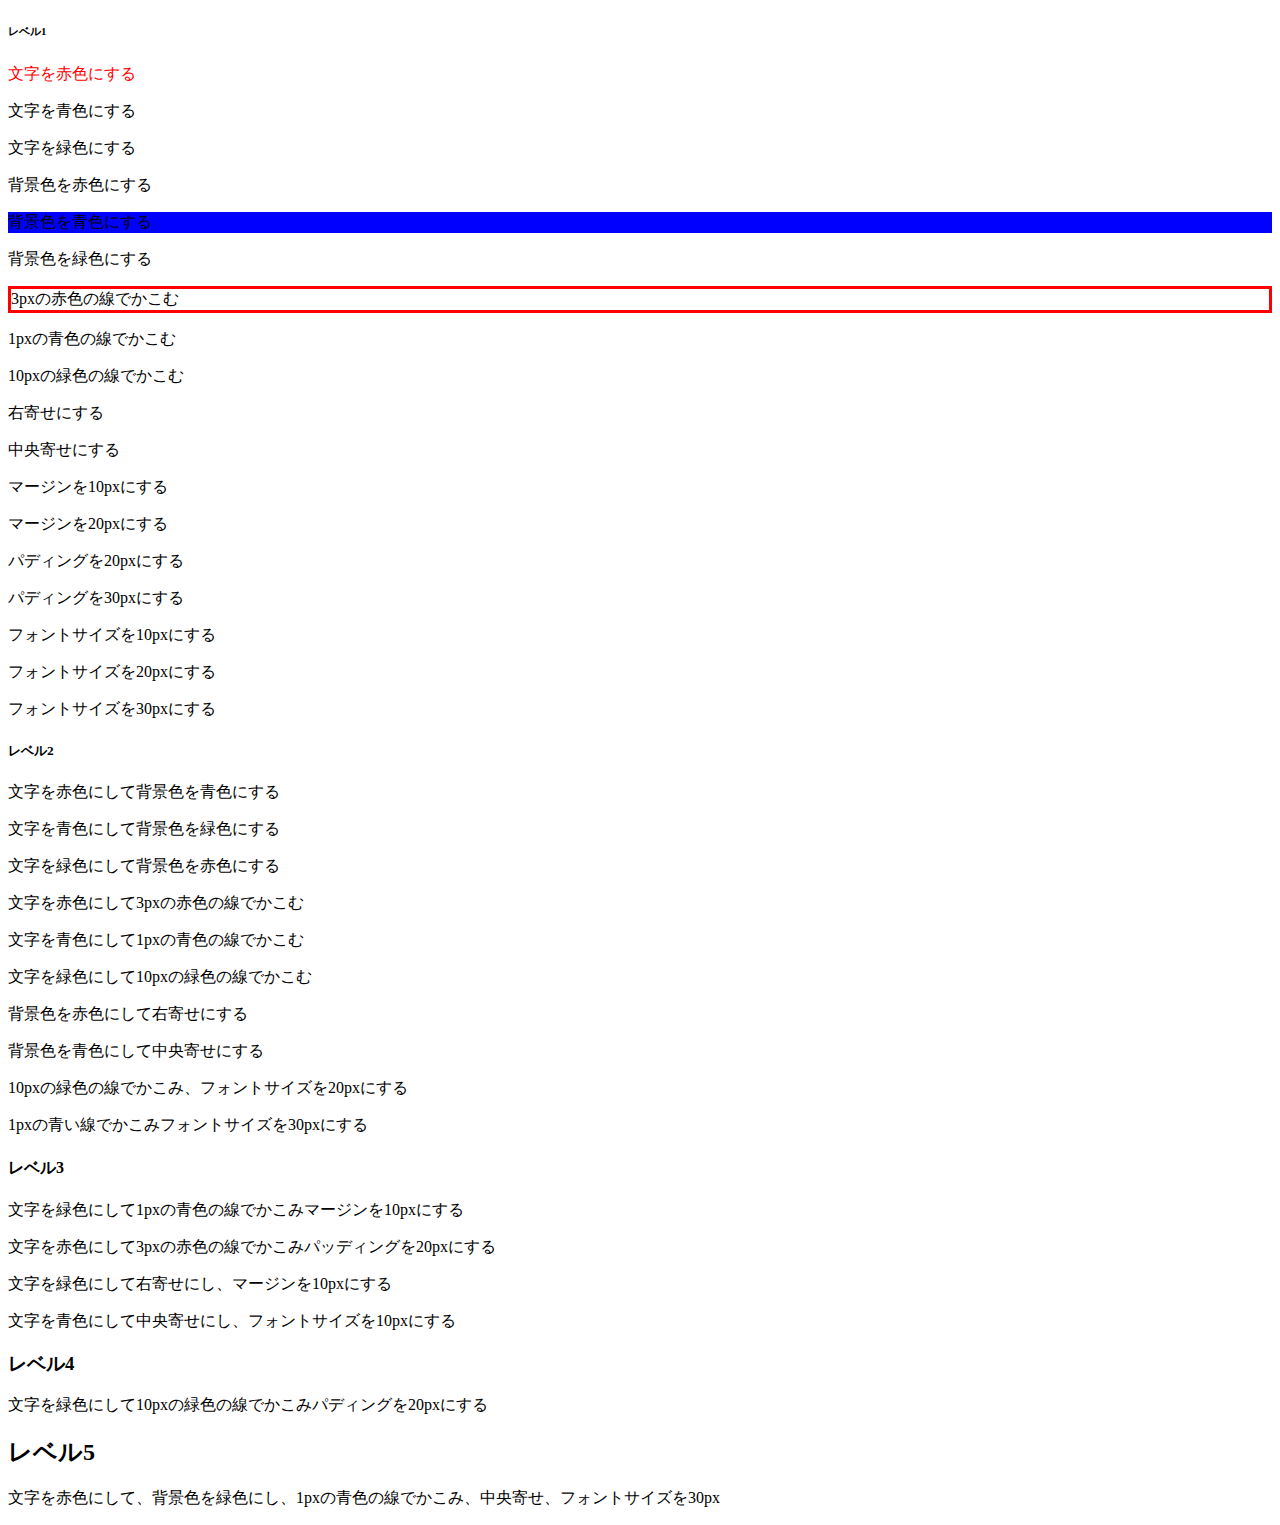
<file: index.html>
<!DOCTYPE html>
<html lang="ja">
<head>
	<meta charset="UTF-8">
	<title>テスト</title>

	<style>
		.red {
			color: red;
		}
		.background-blue {
			background-color:  blue;
		}
		.border-red {
			border: 3px solid red;
		}
		.right {
			text-align: right;
		}
	</style>

</head>
<body>
	<h6>レベル1</h6>

	<p class="red">文字を赤色にする</p>
	<p class="blue">文字を青色にする</p>
	<p class="">文字を緑色にする</p>

	<p class="background-">背景色を赤色にする</p>
	<p class="background-blue">背景色を青色にする</p>
	<p class="">背景色を緑色にする</p>

	<p class="border-red">3pxの赤色の線でかこむ</p>
	<p class="border-">1pxの青色の線でかこむ</p>
	<p class="">10pxの緑色の線でかこむ</p>

	<p class="">右寄せにする</p>
	<p class="center">中央寄せにする</p>

	<p class="margin10">マージンを10pxにする</p>
	<p class="">マージンを20pxにする</p>
	<p class="">パディングを20pxにする</p>
	<p class="padidng30">パディングを30pxにする</p>
	
	<p class="font-size10">フォントサイズを10pxにする</p>
	<p>フォントサイズを20pxにする</p>
	<p>フォントサイズを30pxにする</p>


	<h5>レベル2</h5>

	<p>文字を赤色にして背景色を青色にする</p>
	<p>文字を青色にして背景色を緑色にする</p>
	<p>文字を緑色にして背景色を赤色にする</p>

	<p>文字を赤色にして3pxの赤色の線でかこむ</p>
	<p>文字を青色にして1pxの青色の線でかこむ</p>
	<p>文字を緑色にして10pxの緑色の線でかこむ</p>

	<p>背景色を赤色にして右寄せにする</p>
	<p>背景色を青色にして中央寄せにする</p>

	<p>10pxの緑色の線でかこみ、フォントサイズを20pxにする</p>	
	<p>1pxの青い線でかこみフォントサイズを30pxにする</p>


	<h4>レベル3</h4>

	<p>文字を緑色にして1pxの青色の線でかこみマージンを10pxにする</p>
	<p>文字を赤色にして3pxの赤色の線でかこみパッディングを20pxにする</p>

	<p>文字を緑色にして右寄せにし、マージンを10pxにする</p>
	<p>文字を青色にして中央寄せにし、フォントサイズを10pxにする</p>

	<h3>レベル4</h3>

	<p>文字を緑色にして10pxの緑色の線でかこみパディングを20pxにする</p>
	

	<h2>レベル5</h2>

	<p>文字を赤色にして、背景色を緑色にし、1pxの青色の線でかこみ、中央寄せ、フォントサイズを30px</p>


</body>
</html>
</file>
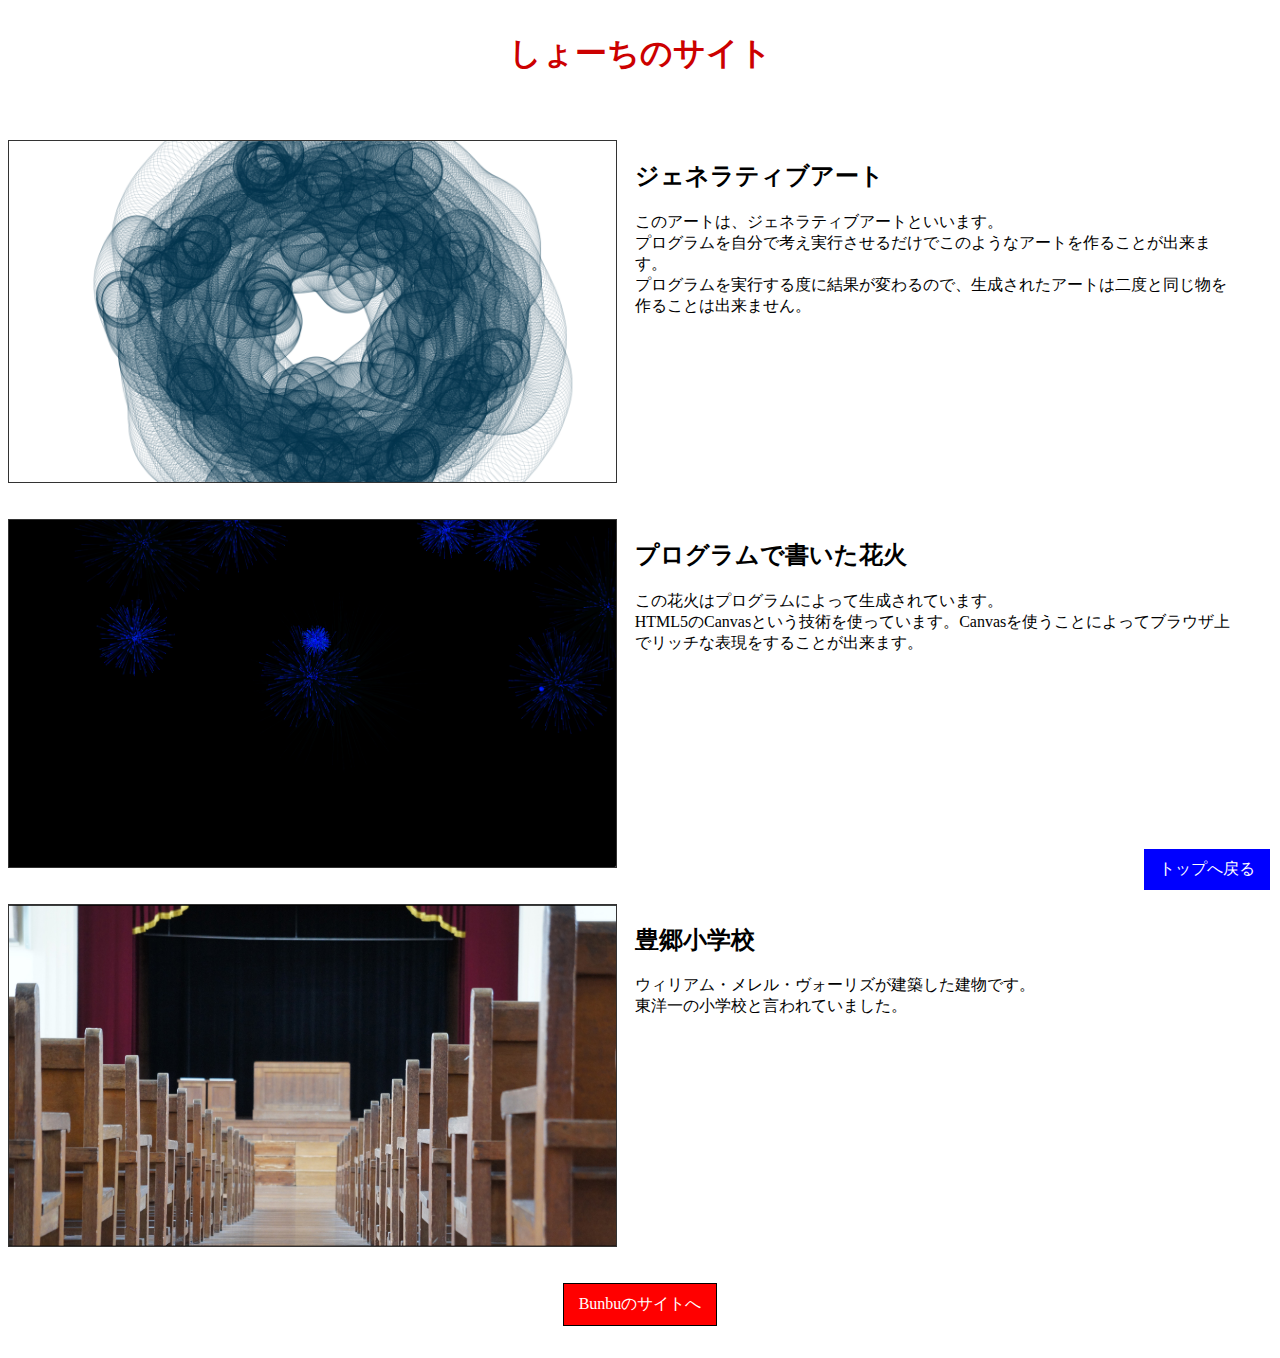
<file: advance_class/part2/index.html>
<!DOCTYPE html>
<html lang="en">
<head>
  <meta charset="UTF-8">
  <title>しょーちのサイト</title>

  <style>
    h1 {
      color: #cc0000;
      text-align: center;
      margin: 2rem 0 4rem;
    }

    .content {
      width: 100%;
      margin: 2rem 0;
    }

    .content .image,
    .content .text {
      display: inline-block;
      width: 48%;
      vertical-align: top;
    }

    .content .image {
      margin-right: 1rem;
    }

    .content .image img{
      width: 100%;
      border: 1px #333 solid;
    }

    .button {
      text-align: center;
      position: fixed;
    	bottom: 10px;
    	right: 10px;
    }

    .button a {
      background: blue;
      color: white;
      text-decoration: none;
      padding: 10px 15px;
      display: inline-block;
    }

    .button a:hover {
      background: white;
      border: 1px blue solid;
      color: blue;
    }

    .button2 {
      text-align: center;
      margin: 2rem;
    }

    .button2 a {
      background: red;
      color: white;
      border: 1px black solid;
      text-decoration: none;
      padding: 10px 15px;
      display: inline-block;
    }

    .button2 a:hover{
      background: white;
      color: red;
      border: 1px red solid;
    }

  </style>
</head>
<body id="top">
  <header>
    <h1>しょーちのサイト</h1>
  </header>

  <div class="content">
    <div class="image">
      <img src="img/image01.png" alt="">
    </div>

    <div class="text">
      <h2>ジェネラティブアート</h2>
      <p>
        このアートは、ジェネラティブアートといいます。<br>
        プログラムを自分で考え実行させるだけでこのようなアートを作ることが出来ます。<br>
        プログラムを実行する度に結果が変わるので、生成されたアートは二度と同じ物を作ることは出来ません。
      </p>
    </div>
  </div>

  <div class="content">
    <div class="image">
      <img src="img/image02.png" alt="">
    </div>

    <div class="text">
      <h2>プログラムで書いた花火</h2>
      <p>
        この花火はプログラムによって生成されています。<br />
        HTML5のCanvasという技術を使っています。Canvasを使うことによってブラウザ上でリッチな表現をすることが出来ます。
      </p>
    </div>
  </div>

  <div class="content">
    <div class="image">
      <img src="img/image03.jpg" alt="">
    </div>

    <div class="text">
      <h2>豊郷小学校</h2>
      <p>
        ウィリアム・メレル・ヴォーリズが建築した建物です。<br />
        東洋一の小学校と言われていました。
      </p>
    </div>
  </div>

  <div class="button">
    <a href="#top">トップへ戻る</a>
  </div>

  <div class="button2">
    <a href="http://bunbu.co.jp" target="_blank">Bunbuのサイトへ</a>
  </div>


</body>
</html>
</file>
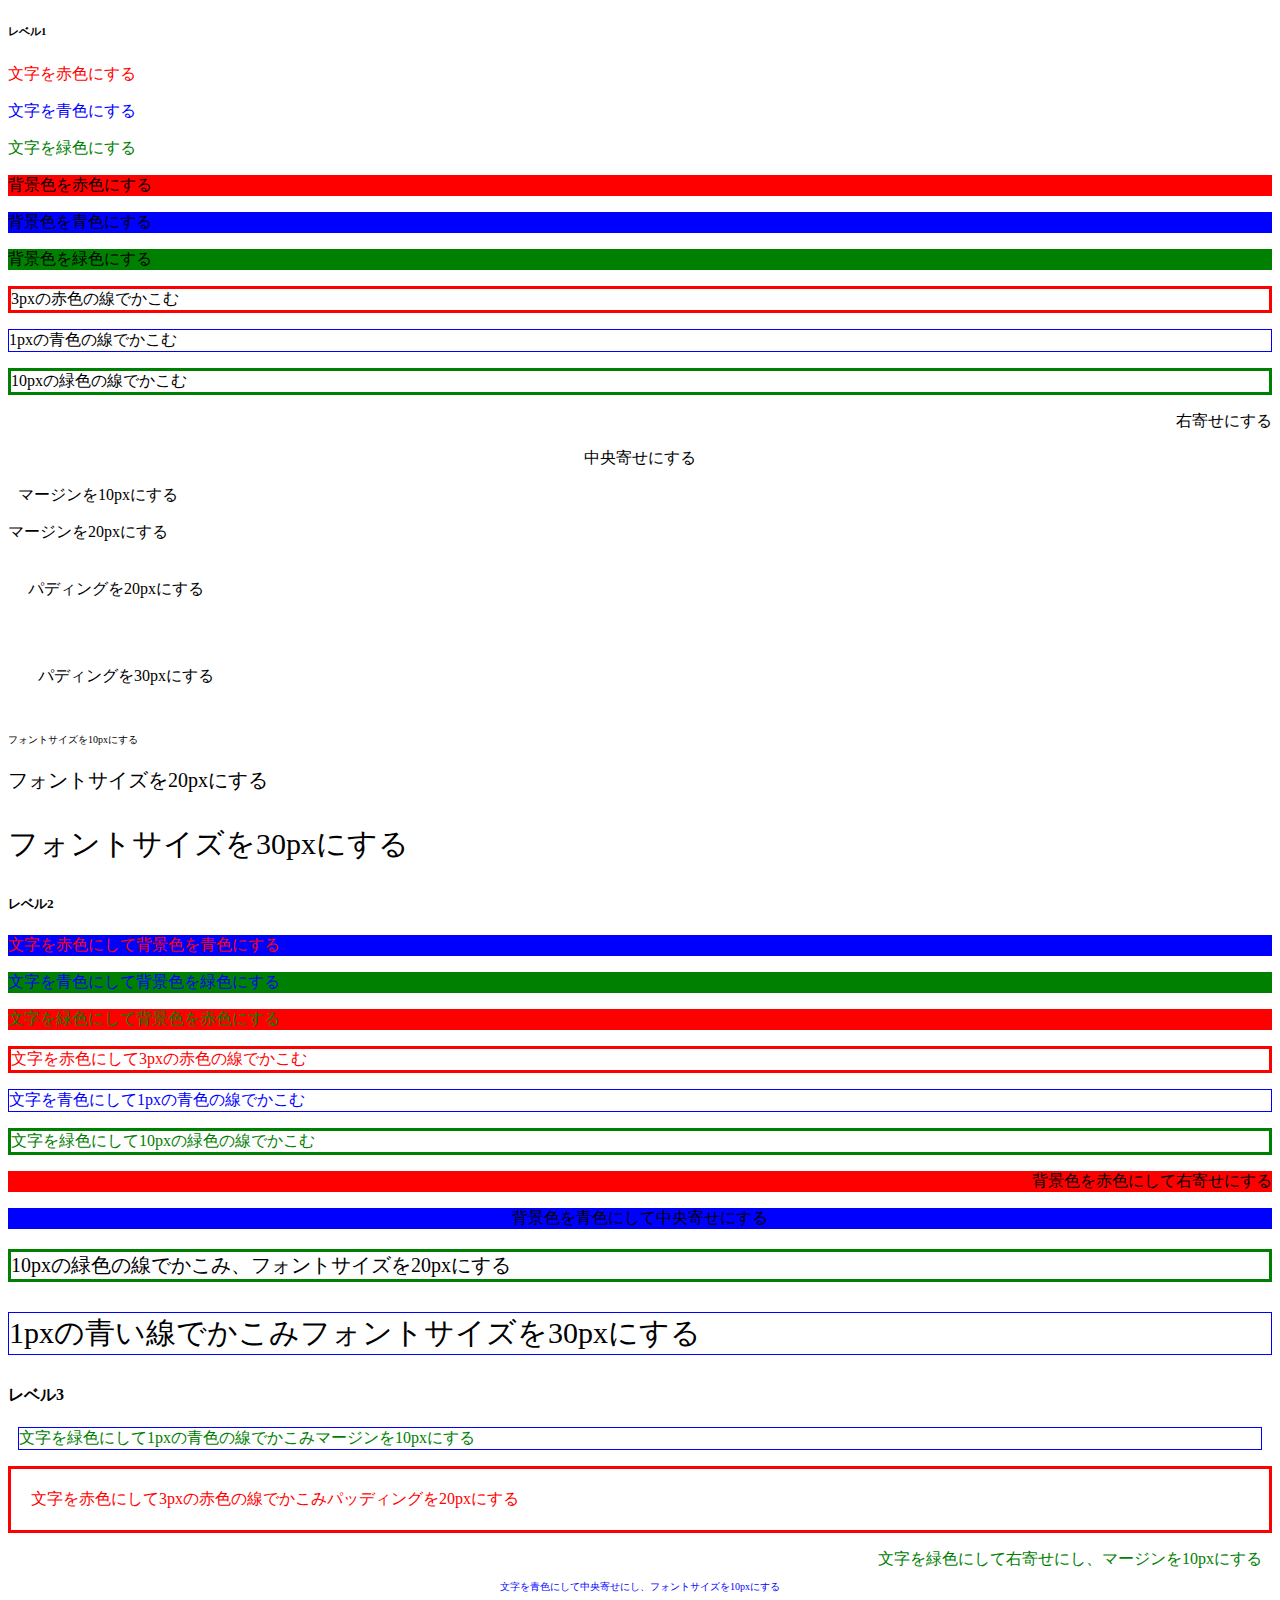
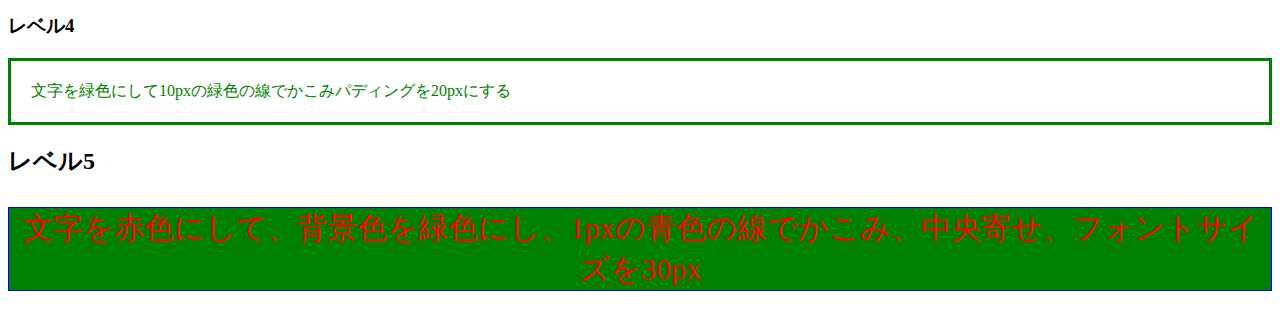
<file: answer.html>
<!DOCTYPE html>
<html lang="ja">
<head>
	<meta charset="UTF-8">
	<title>テスト</title>

	<style>
		.red {
			color: red;
		}
		.blue {
			color: blue;
		}
		.green {
			color: green;
		}
		.background-red {
			background: red;
		}
		.background-blue {
			background:  blue;
		}
		.background-green {
			background: green;
		}
		.border-red {
			border: 3px solid red;
		}
		.border-blue {
			border: 1px solid blue;
		}
		.border-green {
			border: 3px solid green;
		}
		.right {
			text-align: right;
		}
		.center {
			text-align: center;
		}
		.margin10 {
			margin: 10px;
		}
		.magrin20 {
			margin: 20px;
		}
		.padding20 {
			padding: 20px;
		}
		.padding30 {
			padding: 30px;
		}
		.font-size10 {
			font-size: 10px;
		}
		.font-size20 {
			font-size: 20px;
		}
		.font-size30 {
			font-size: 30px;
		}
	</style>

</head>
<body>
	<h6>レベル1</h6>

	<p class="red">文字を赤色にする</p>
	<p class="blue">文字を青色にする</p>
	<p class="green">文字を緑色にする</p>

	<p class="background-red">背景色を赤色にする</p>
	<p class="background-blue">背景色を青色にする</p>
	<p class="background-green">背景色を緑色にする</p>

	<p class="border-red">3pxの赤色の線でかこむ</p>
	<p class="border-blue">1pxの青色の線でかこむ</p>
	<p class="border-green">10pxの緑色の線でかこむ</p>

	<p class="right">右寄せにする</p>
	<p class="center">中央寄せにする</p>

	<p class="margin10">マージンを10pxにする</p>
	<p class="margin20">マージンを20pxにする</p>
	<p class="padding20">パディングを20pxにする</p>
	<p class="padding30">パディングを30pxにする</p>
	
	<p class="font-size10">フォントサイズを10pxにする</p>
	<p class="font-size20">フォントサイズを20pxにする</p>
	<p class="font-size30">フォントサイズを30pxにする</p>


	<h5>レベル2</h5>

	<p class="red background-blue">文字を赤色にして背景色を青色にする</p>
	<p class="blue background-green">文字を青色にして背景色を緑色にする</p>
	<p class="green background-red">文字を緑色にして背景色を赤色にする</p>

	<p class="red border-red">文字を赤色にして3pxの赤色の線でかこむ</p>
	<p class="blue border-blue">文字を青色にして1pxの青色の線でかこむ</p>
	<p class="green border-green">文字を緑色にして10pxの緑色の線でかこむ</p>

	<p class="background-red right">背景色を赤色にして右寄せにする</p>
	<p class="background-blue center">背景色を青色にして中央寄せにする</p>

	<p class="border-green font-size20">10pxの緑色の線でかこみ、フォントサイズを20pxにする</p>	
	<p class="border-blue font-size30">1pxの青い線でかこみフォントサイズを30pxにする</p>


	<h4>レベル3</h4>

	<p class="green border-blue margin10">文字を緑色にして1pxの青色の線でかこみマージンを10pxにする</p>
	<p class="red border-red padding20">文字を赤色にして3pxの赤色の線でかこみパッディングを20pxにする</p>

	<p class="green right margin10">文字を緑色にして右寄せにし、マージンを10pxにする</p>
	<p class="blue center font-size10">文字を青色にして中央寄せにし、フォントサイズを10pxにする</p>

	<h3>レベル4</h3>

	<p class="green border-green padding20">文字を緑色にして10pxの緑色の線でかこみパディングを20pxにする</p>
	

	<h2>レベル5</h2>

	<p class="red background-green border-blue center font-size30">文字を赤色にして、背景色を緑色にし、1pxの青色の線でかこみ、中央寄せ、フォントサイズを30px</p>


</body>
</html>
</file>
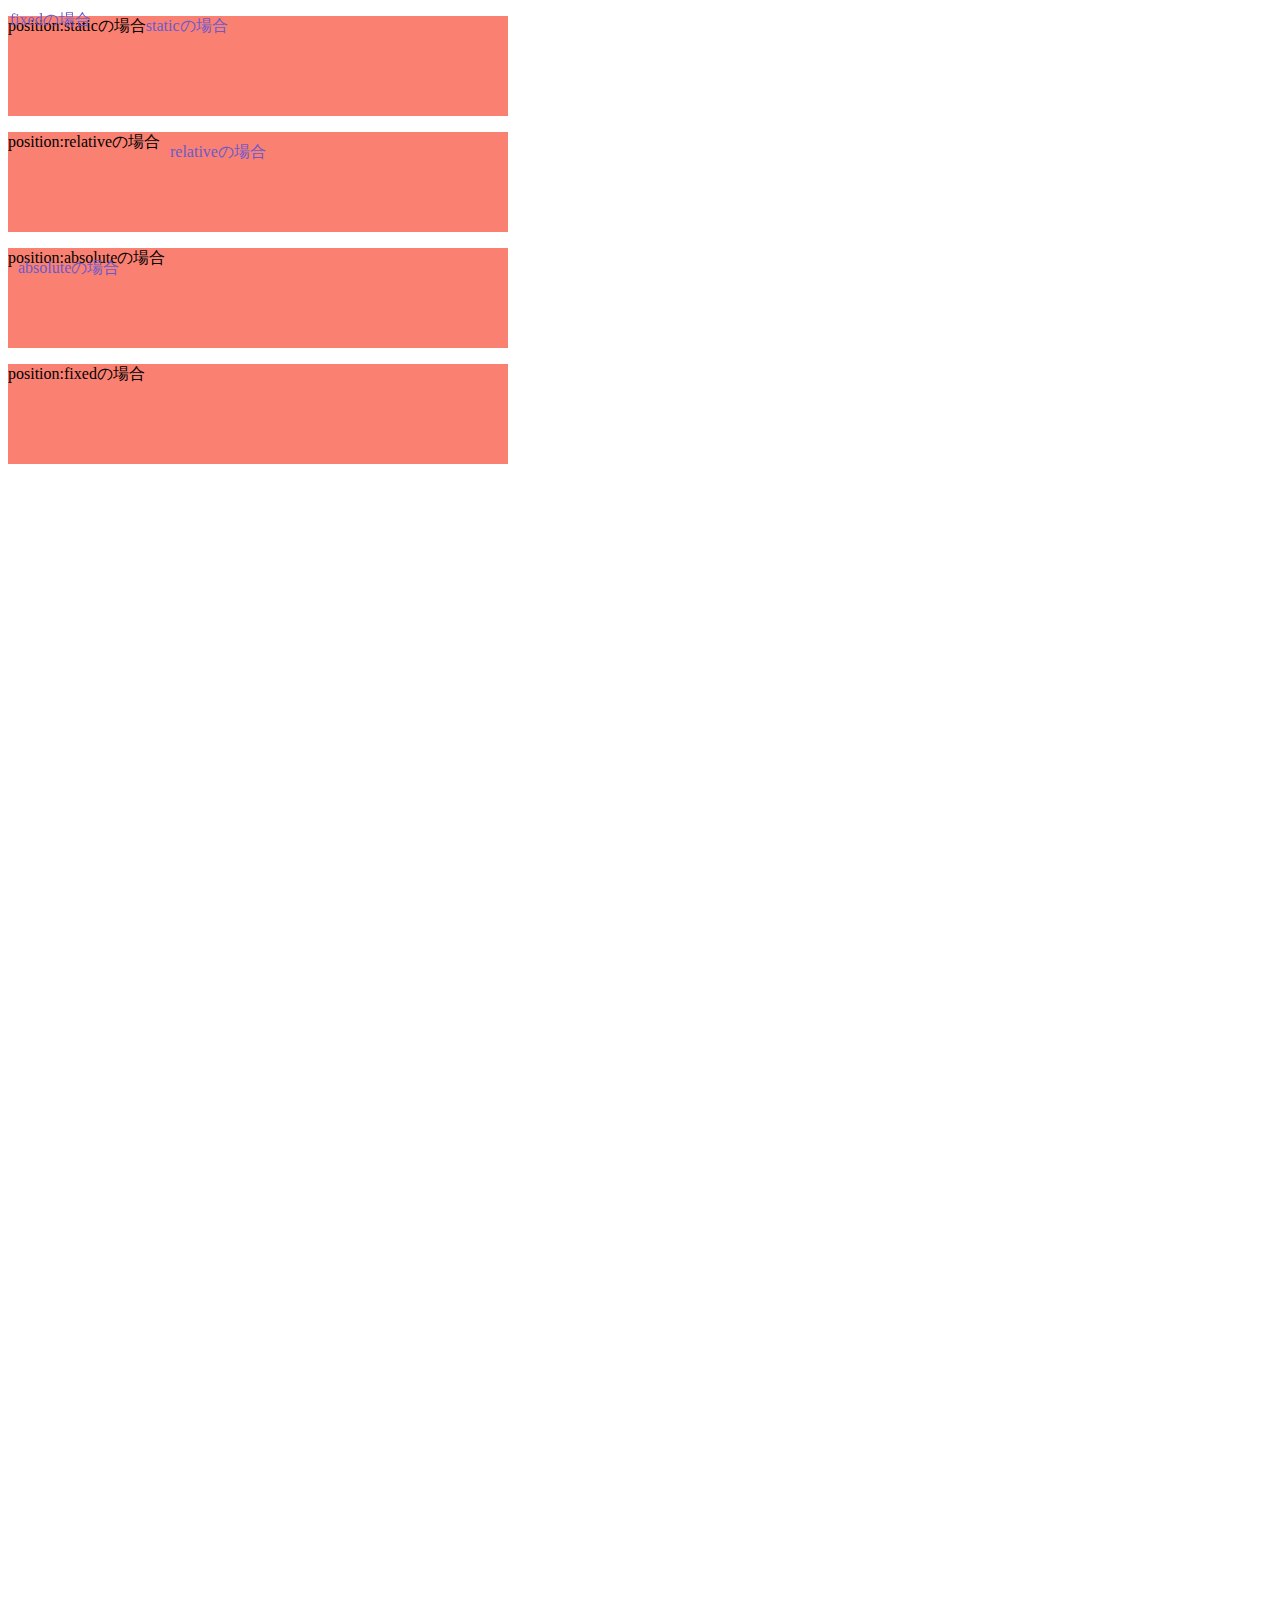
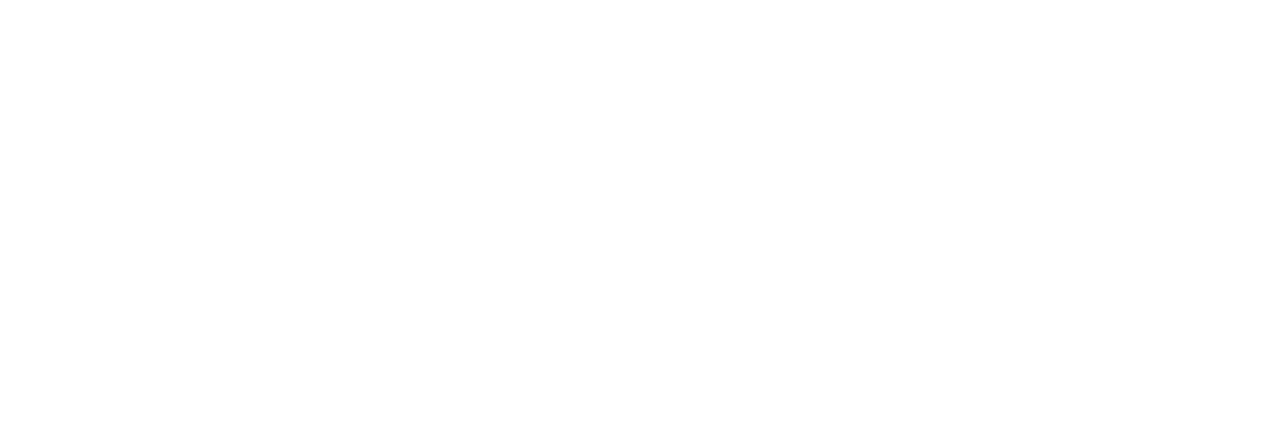
<file: advance_class/part2/position.html>
<!DOCTYPE html>
<html>
  <head>
    <meta charset="utf-8">
    <title>Positionの例</title>
  </head>

  <style>
    body {
      height: 2000px;
    }

    .oya {
      position: relative;
      width: 500px;
      height: 100px;
      background: salmon;
    }

    span {
      color: slateblue;
    }

    .sample1 {
      position: static;
    }

    .sample2 {
      position: relative;
      top: 10px;
      left: 10px;
    }

    .sample3 {
      position: absolute;
      top: 10px;
      left: 10px;
    }

    .sample4 {
      position: fixed;
      top: 10px;
      left: 10px;
    }
  </style>

  <body>
    <p class="oya">
      position:staticの場合<span class="sample1">staticの場合</span>
    </p>

    <p class="oya">
      position:relativeの場合<span class="sample2">relativeの場合</span>
    </p>

    <p class="oya">
      position:absoluteの場合<span class="sample3">absoluteの場合</span>
    </p>

    <p class="oya">
      position:fixedの場合<span class="sample4">fixedの場合</span>
    </p>
  </body>
</html>
</file>
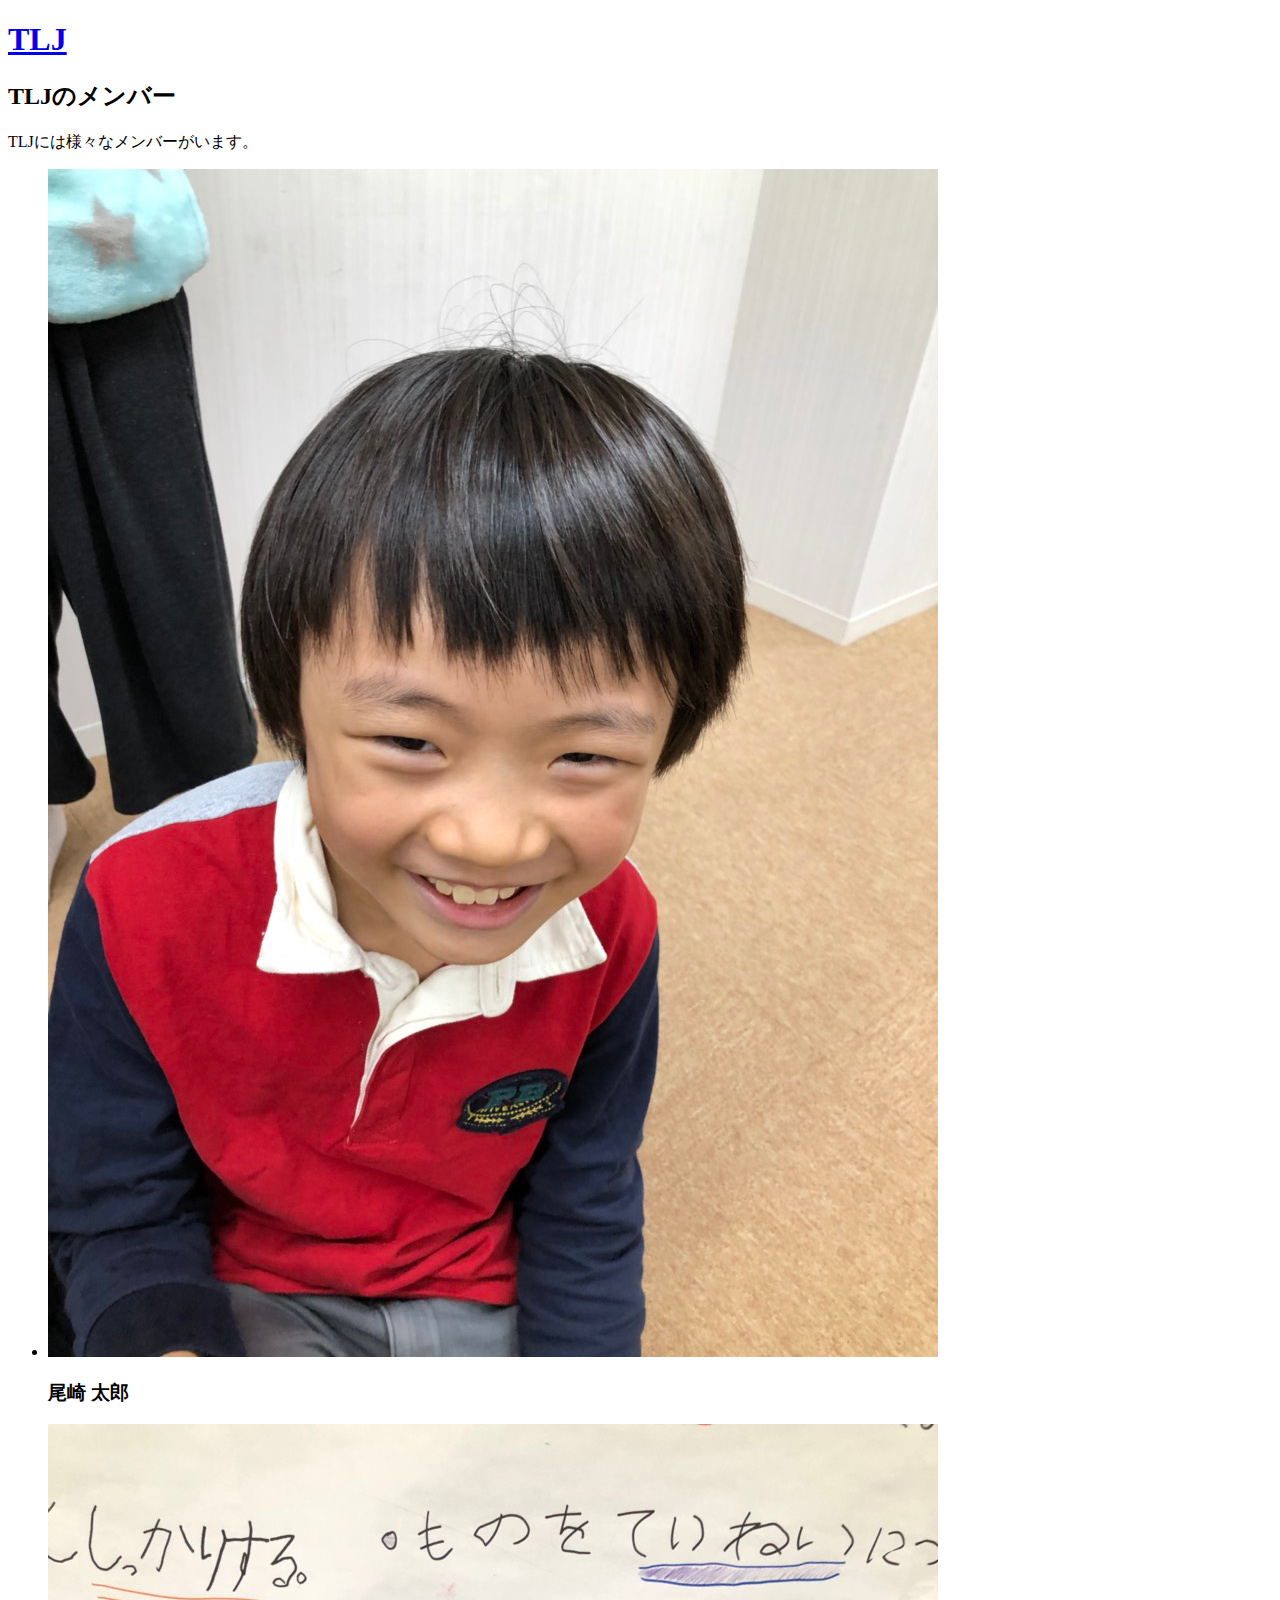
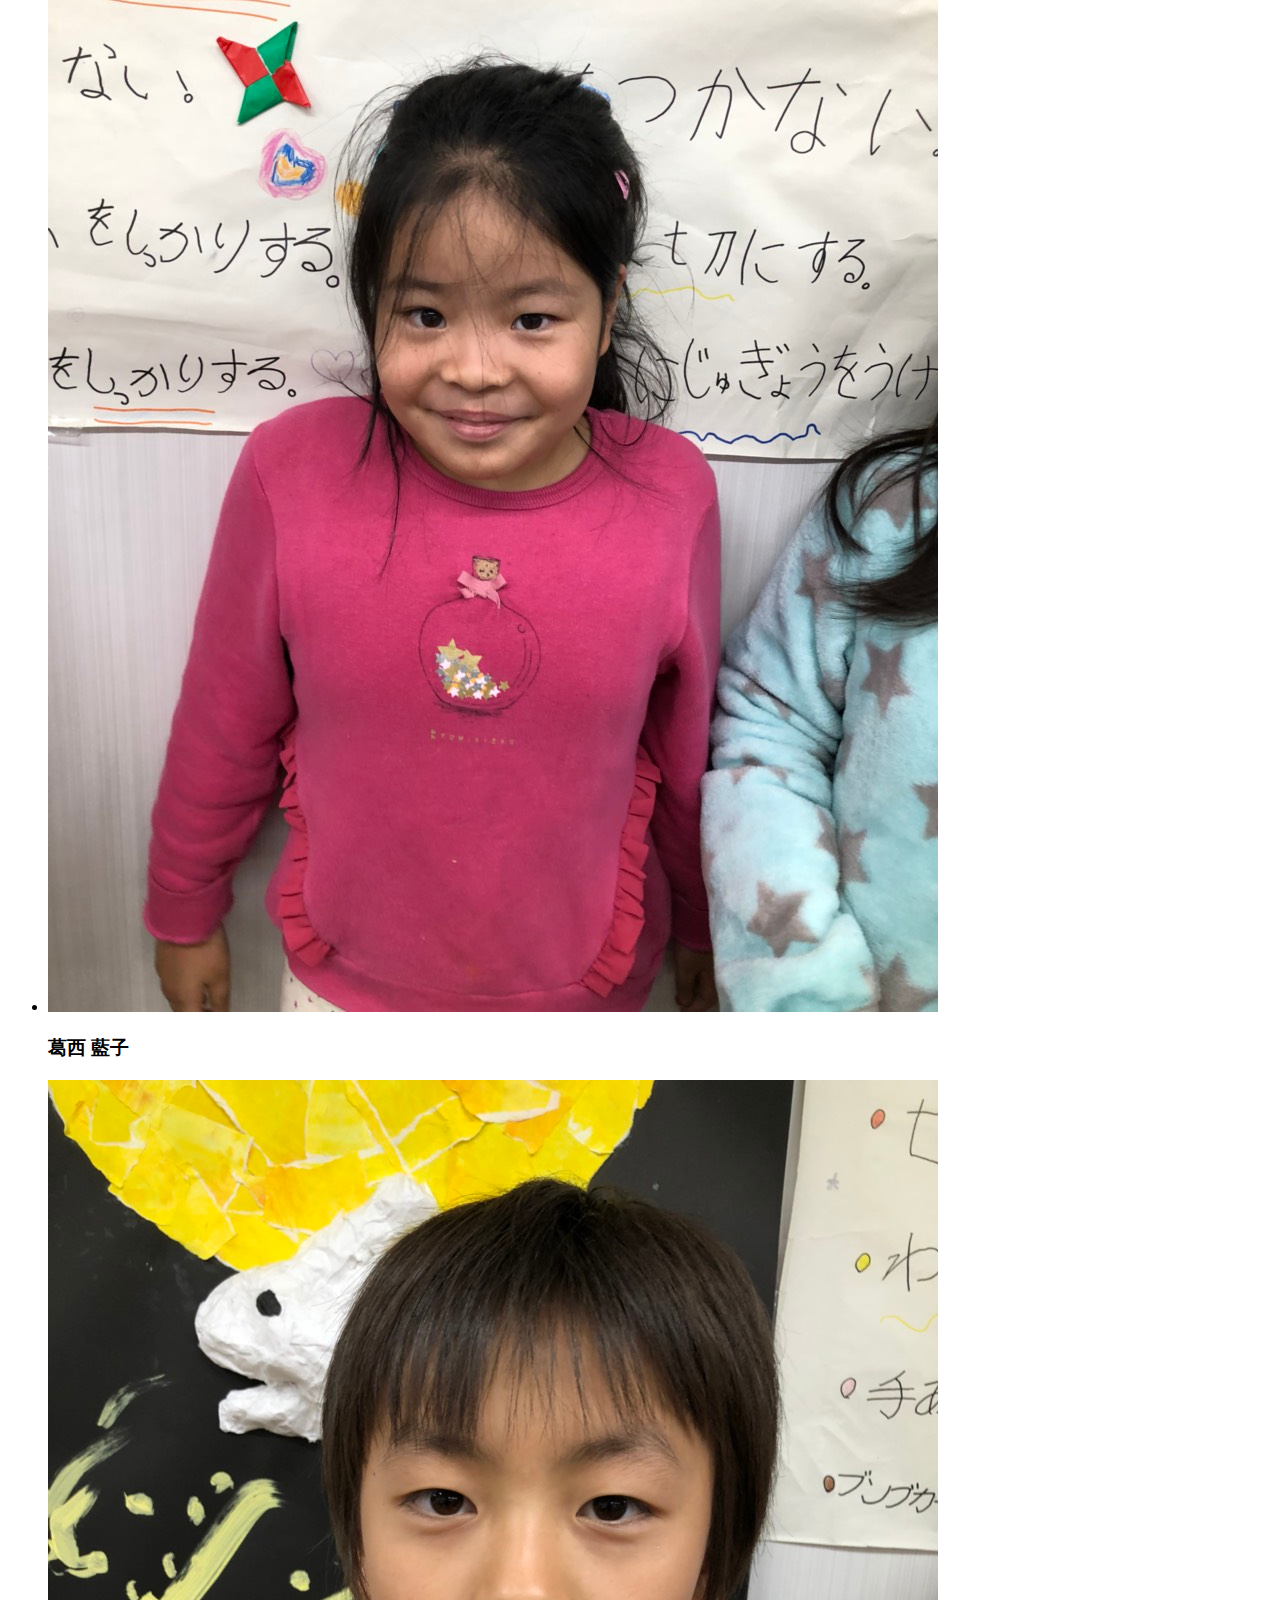
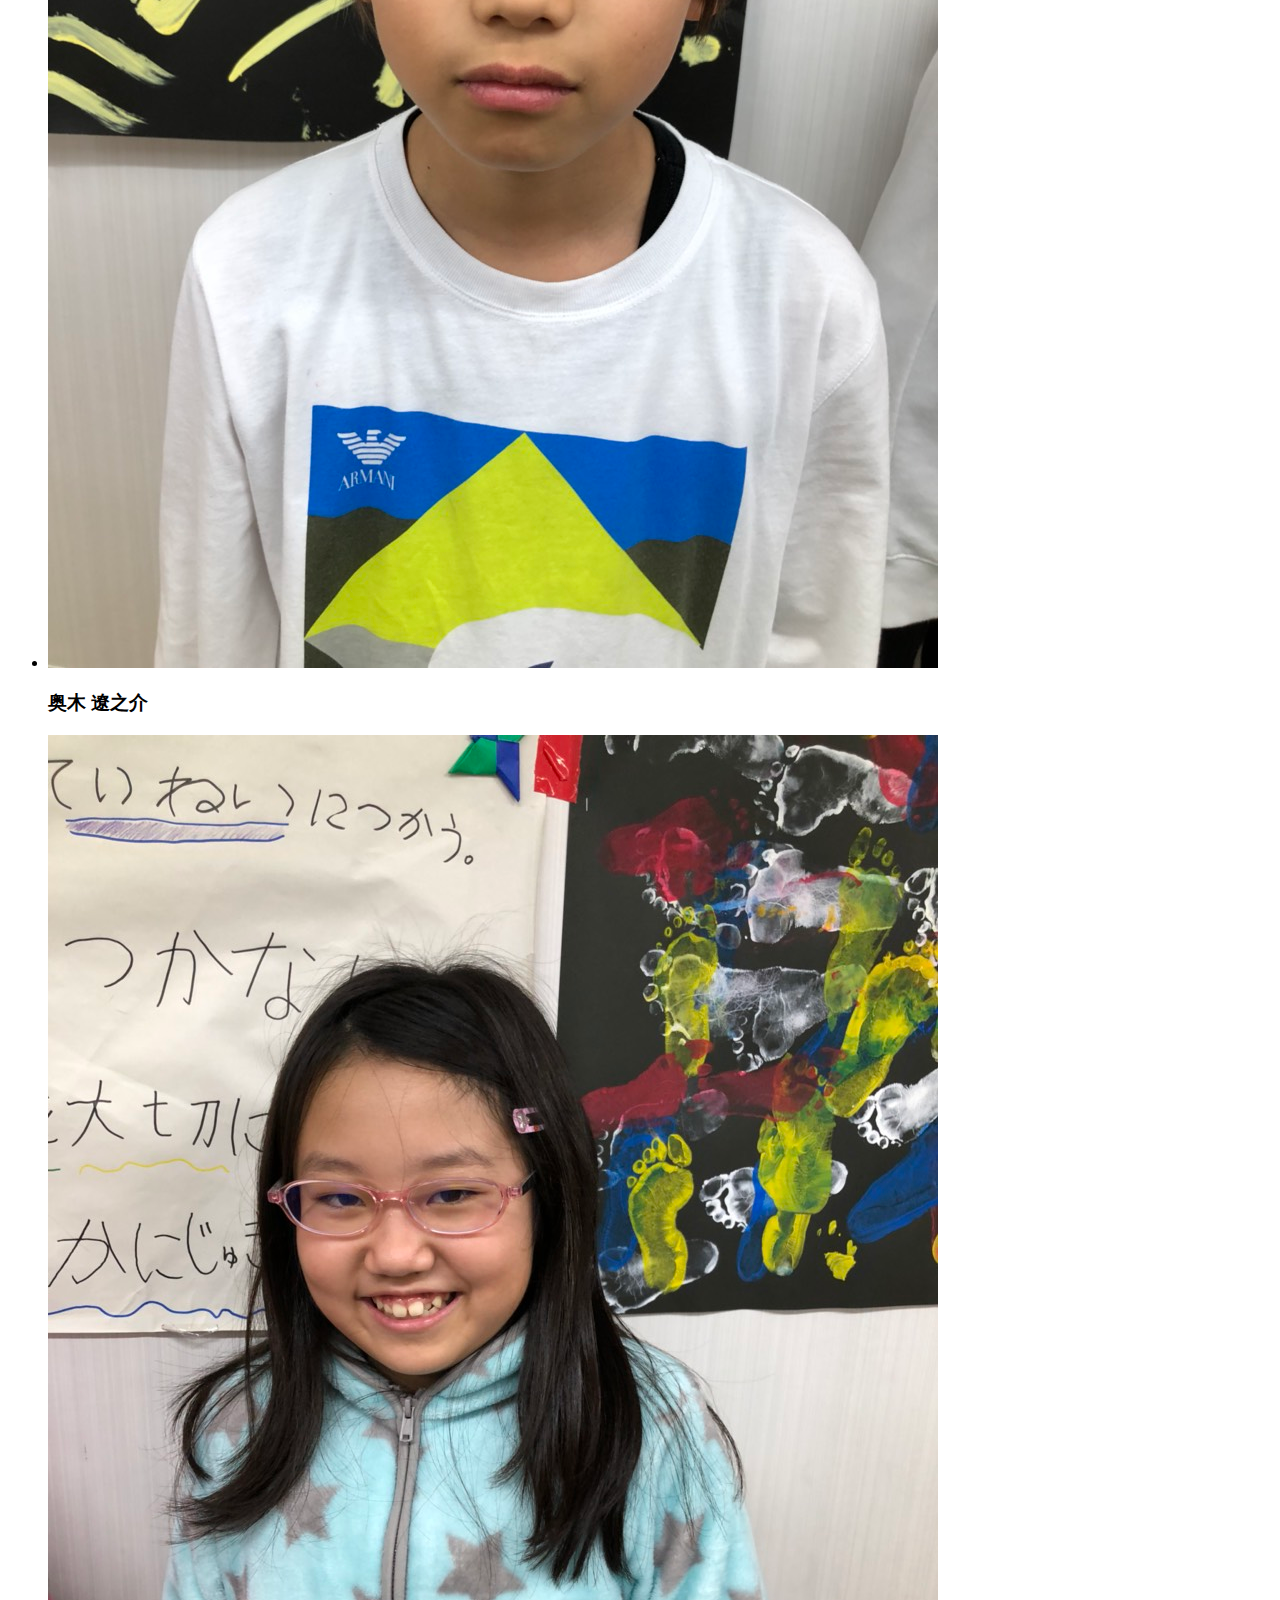
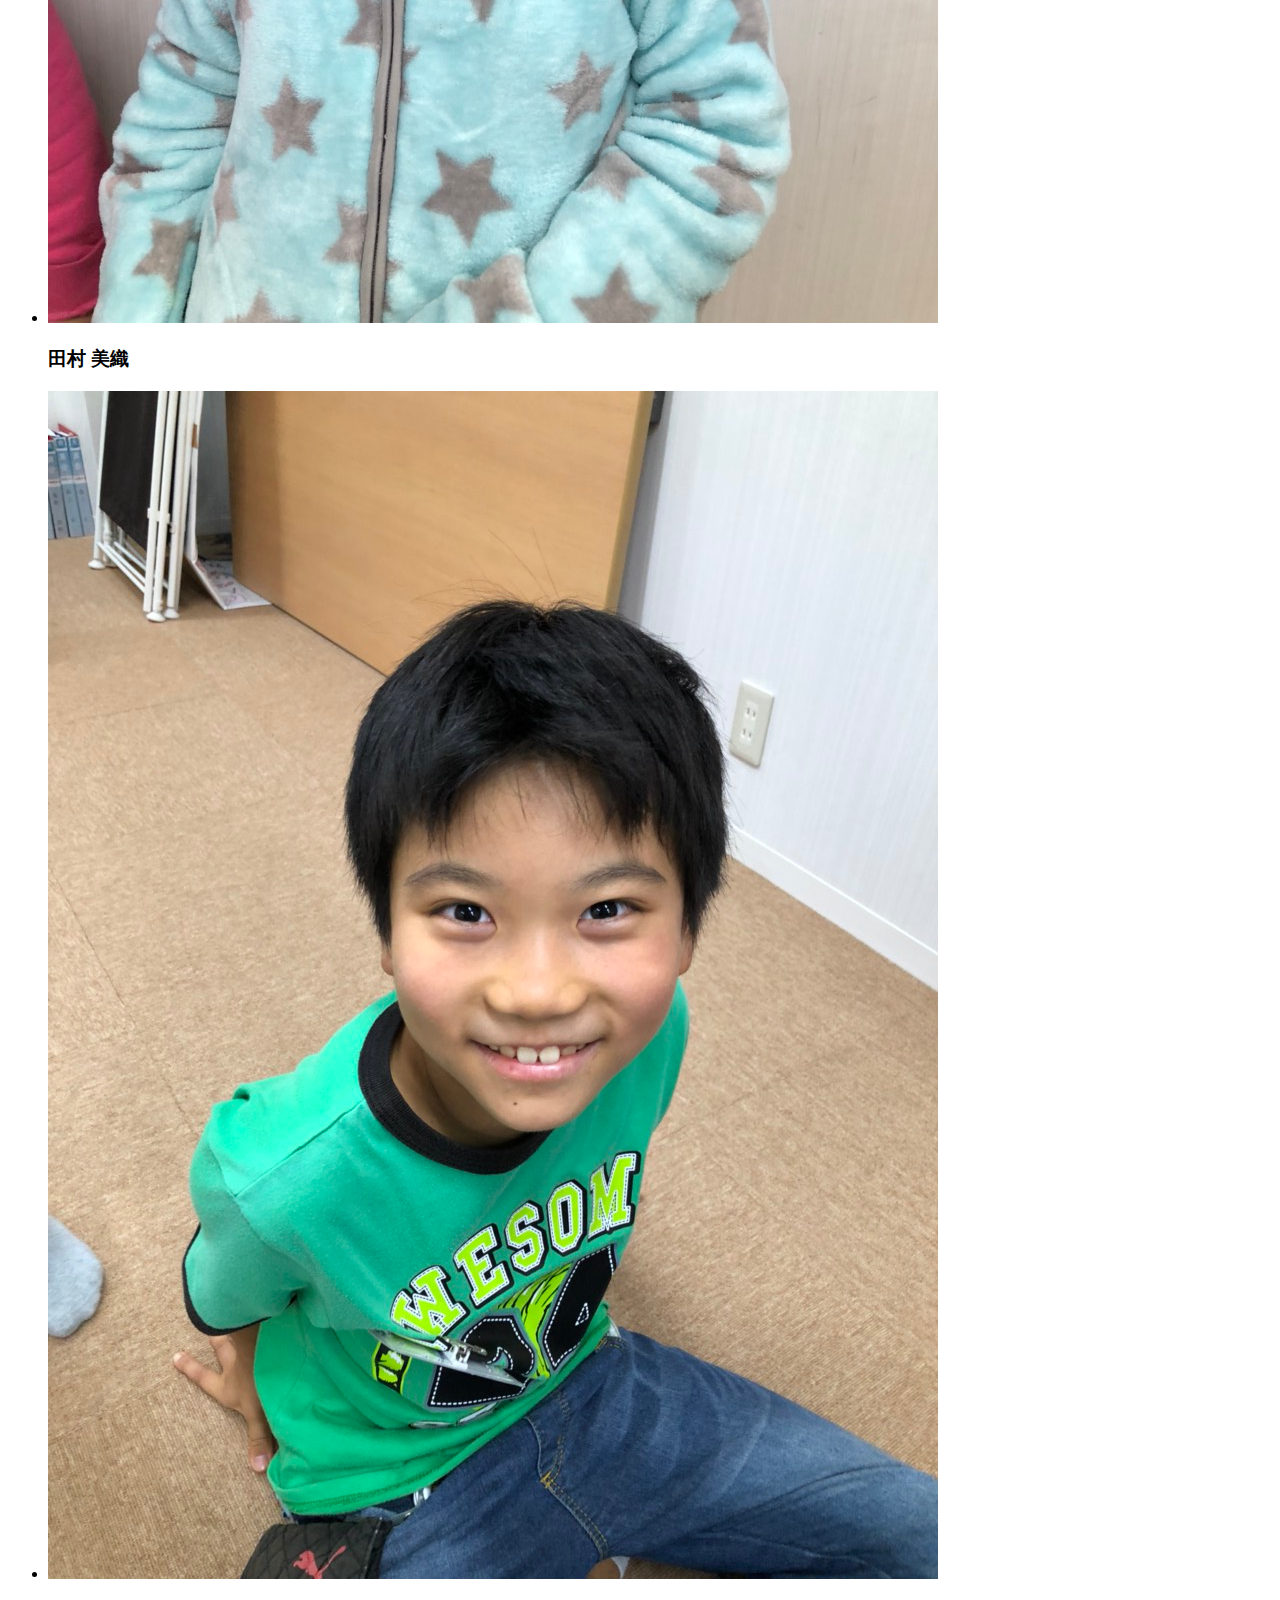
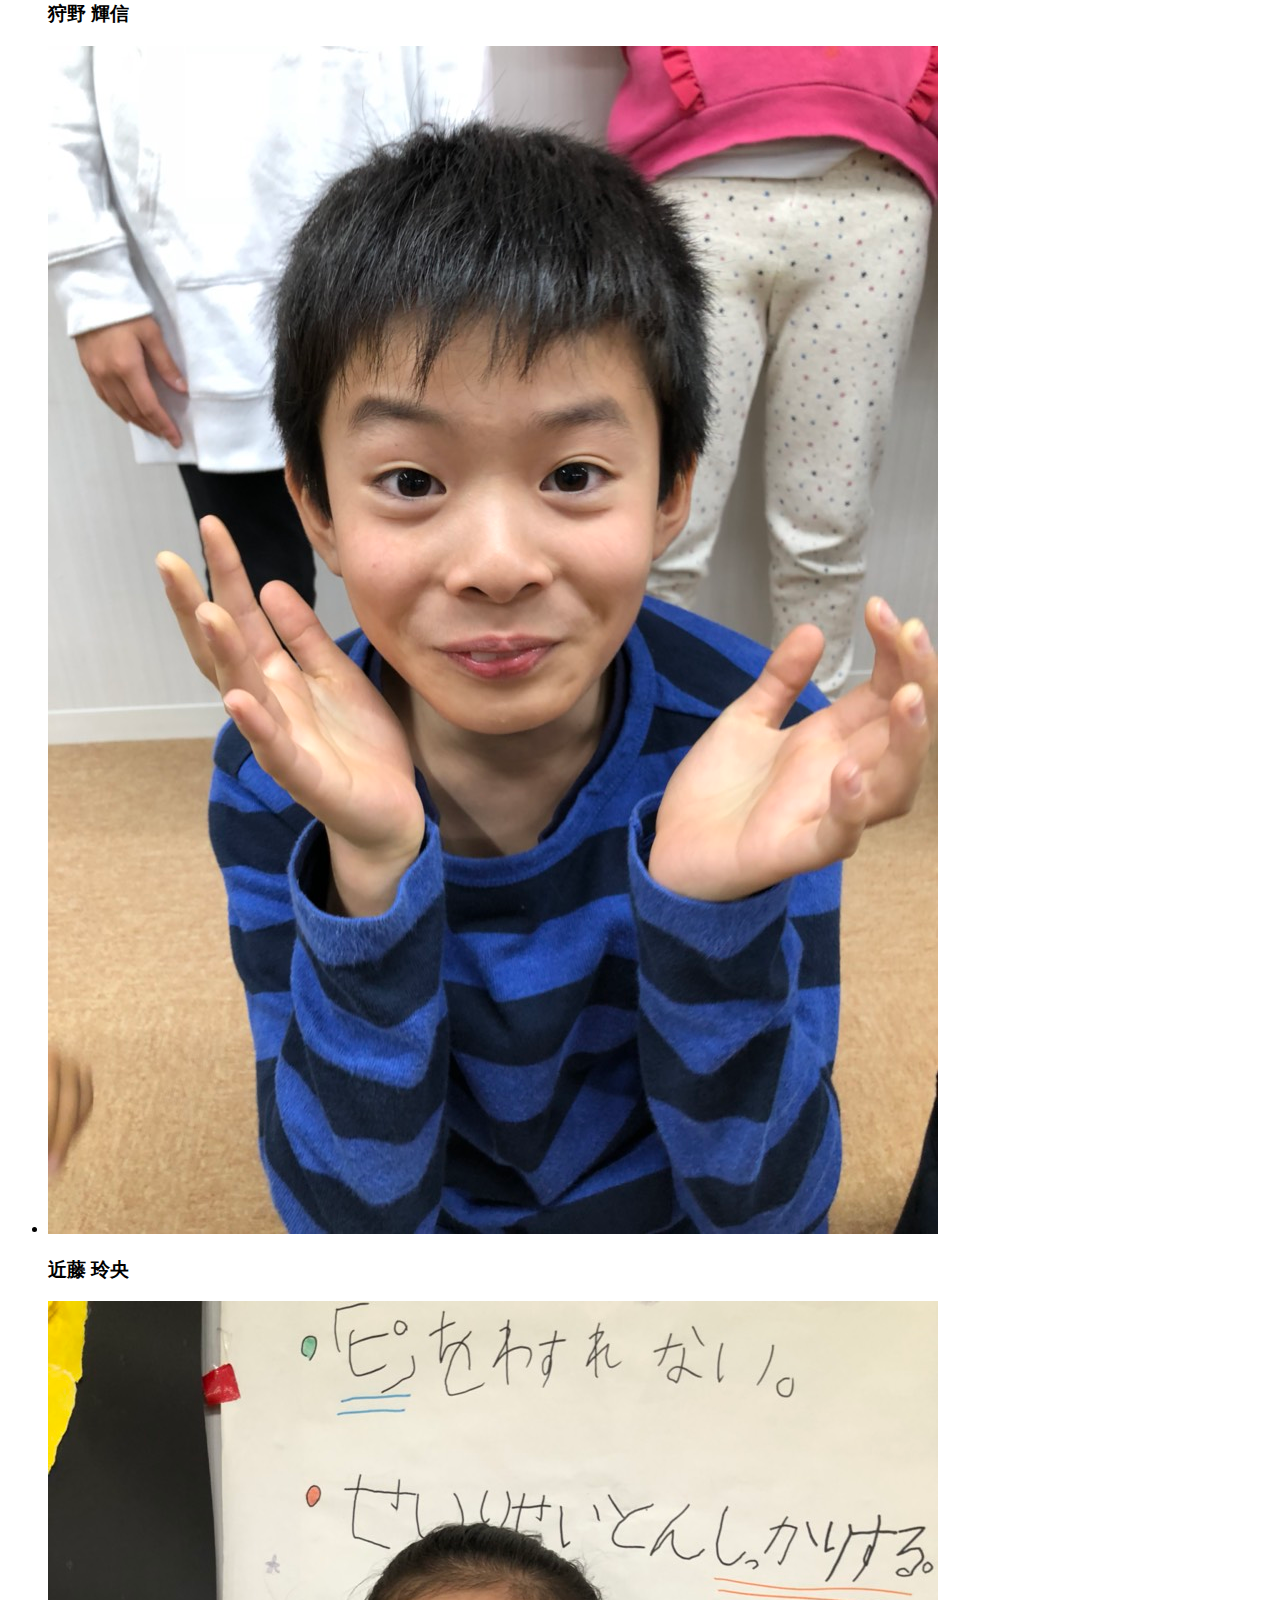
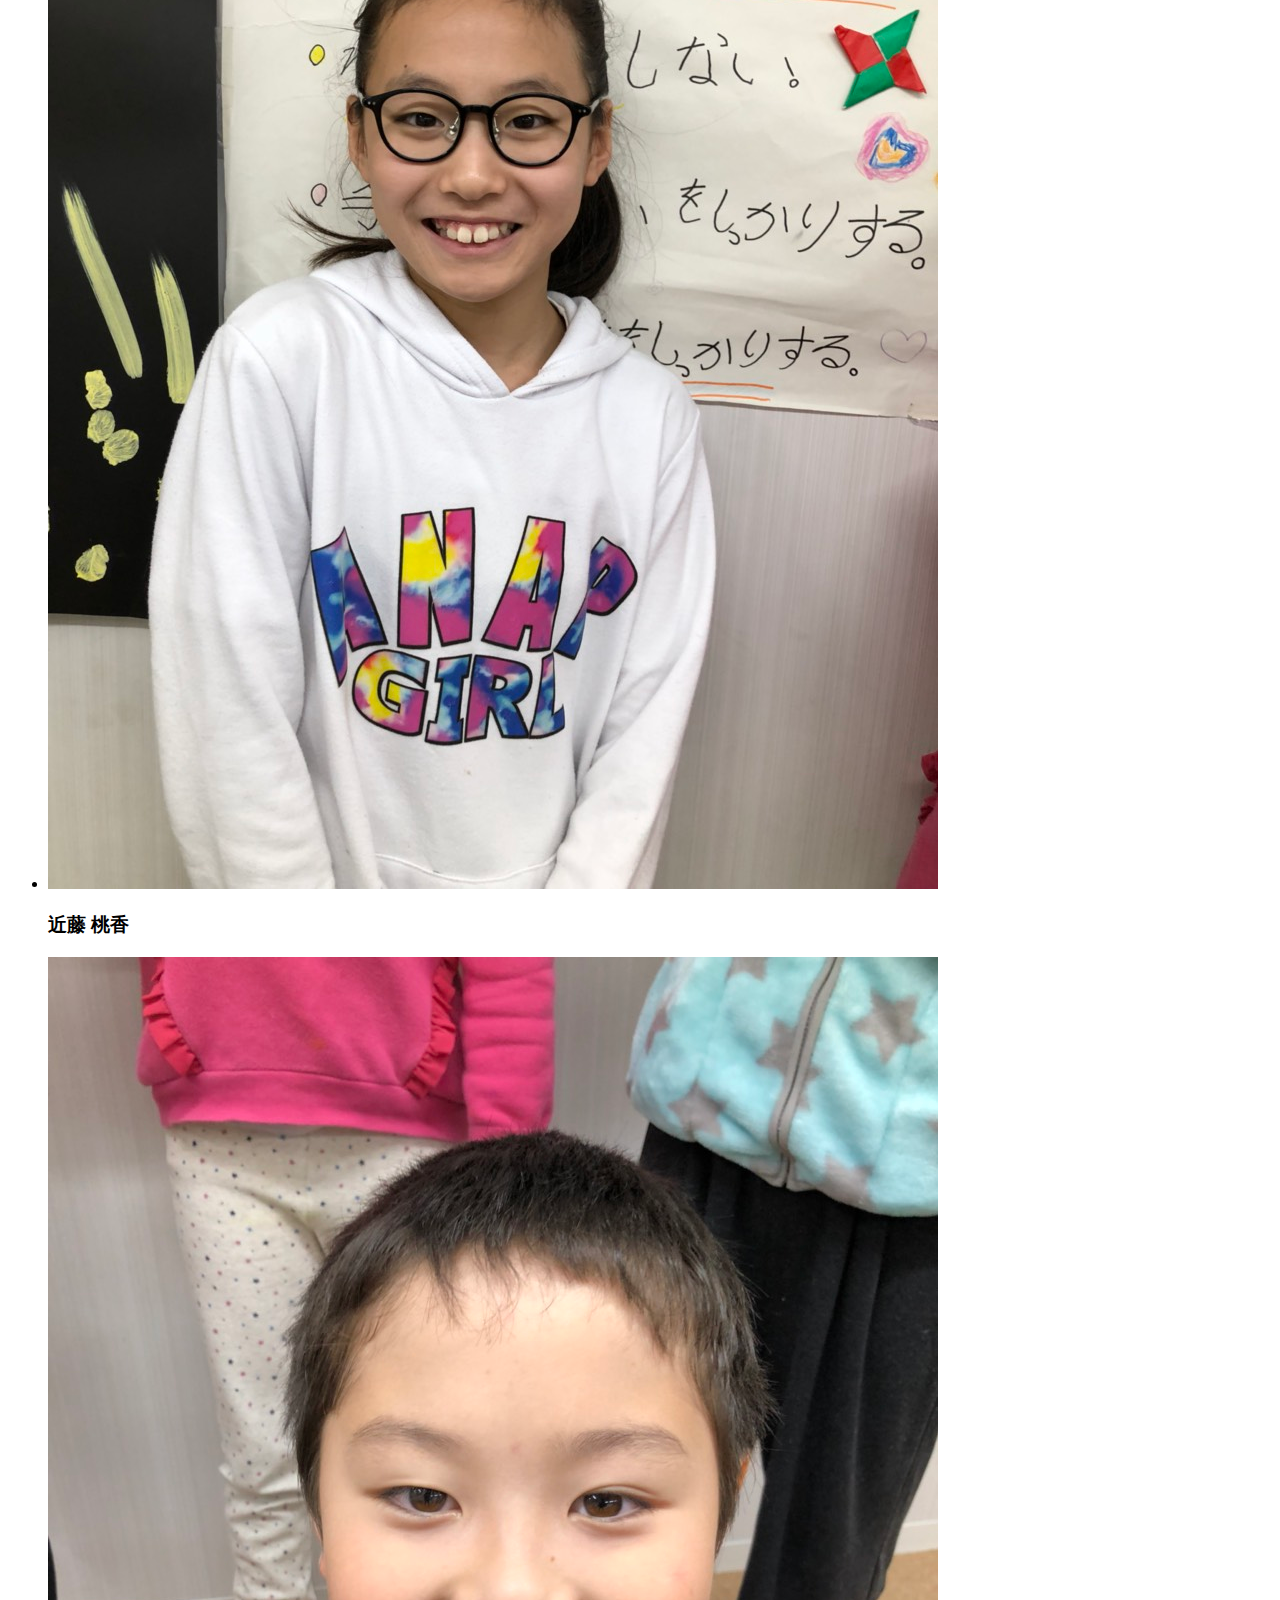
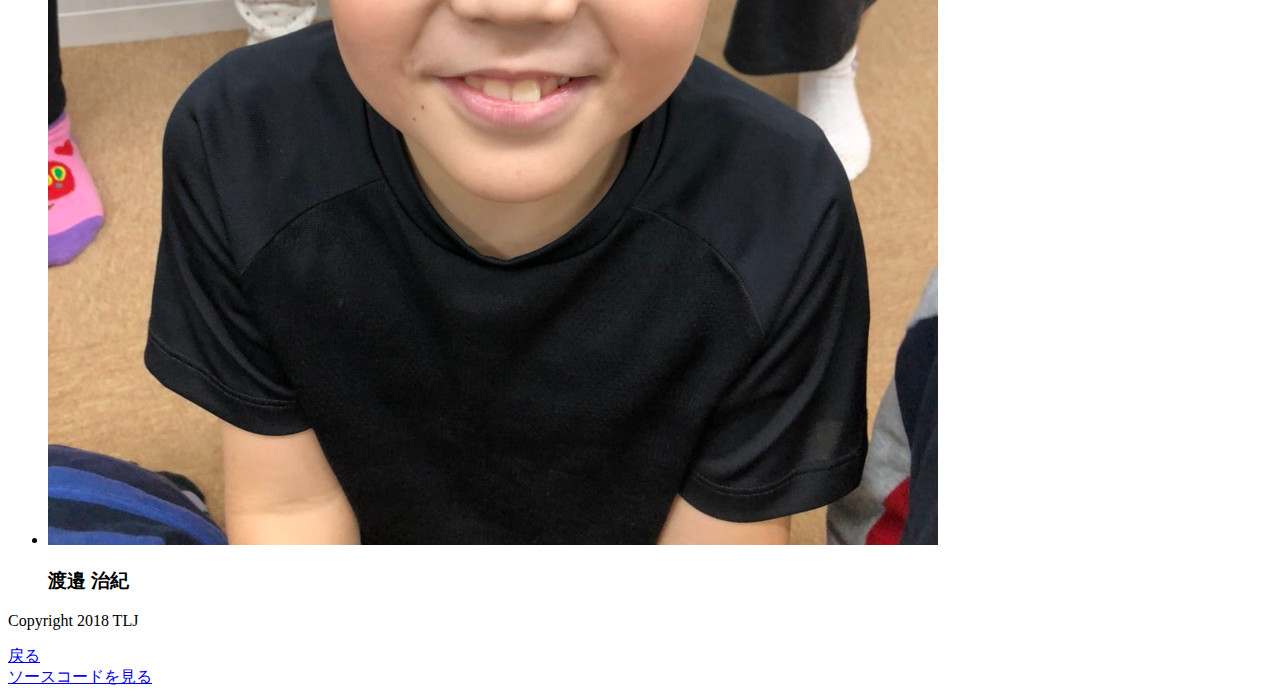
<file: senior_class/html/member-normal.html>
<!DOCTYPE html>
<html lang="ja">

<head>
	<meta charset="UTF-8">
	<title>TLJのサイト</title>
</head>

<body>
	<div class="header">
		<div class="container">
			<h1 class="header-logo"><a href="index.html">TLJ</a></h1>
		</div>
	</div>

	<div class="main">
		<div class="main-keyVis">
		</div>
		<div class="main-item main-about">
			<div class="container">
				<h2>TLJのメンバー</h2>

				<p class="text">
					TLJには様々なメンバーがいます。
				</p>

				<ul class="member-list">
					<li>
						<div class='member-image'>
							<img src="taro.jpg" alt="尾崎 太郎">
						</div>

						<h3>尾崎 太郎</h3>
					</li>

					<li>
						<div class='member-image'>
							<img src="aiko.jpg" alt="葛西 藍子">
						</div>
					
						<h3>葛西 藍子</h3>
					</li>

					<li>
						<div class='member-image'>
							<img src="ryonosuke.jpg" alt="奥木 遼之介">
						</div>
					
						<h3>奥木 遼之介</h3>
					</li>

					<li>
						<div class='member-image'>
							<img src="miori.jpg" alt="田村 美織">
						</div>
					
						<h3>田村 美織</h3>
					</li>
					
					<li>
						<div class='member-image'>
							<img src="terunobu.jpg" alt="狩野 輝信">
						</div>
					
						<h3>狩野 輝信</h3>
					</li>
					
					<li>
						<div class='member-image'>
							<img src="reo.jpg" alt="近藤 玲央">
						</div>
					
						<h3>近藤 玲央</h3>
					</li>
					
					<li>
						<div class='member-image'>
							<img src="momoka.jpg" alt="近藤 桃香">
						</div>
					
						<h3>近藤 桃香</h3>
					</li>

					<li>
						<div class='member-image'>
							<img src="haruki.jpg" alt="渡邉 治紀">
						</div>
					
						<h3>渡邉 治紀</h3>
					</li>
				</ul>
			</div>
		</div>
	</div>

	<div class="footer">
		<p>Copyright 2018 TLJ</p>
	</div>
	<div class="htmlsite">
		<a href="./member.html">
			戻る
		</a>
	</div>
	<div class="sublime">
		<a href="./sublime.html">
			ソースコードを見る
		</a>
	</div>
</body>

</html>
</file>
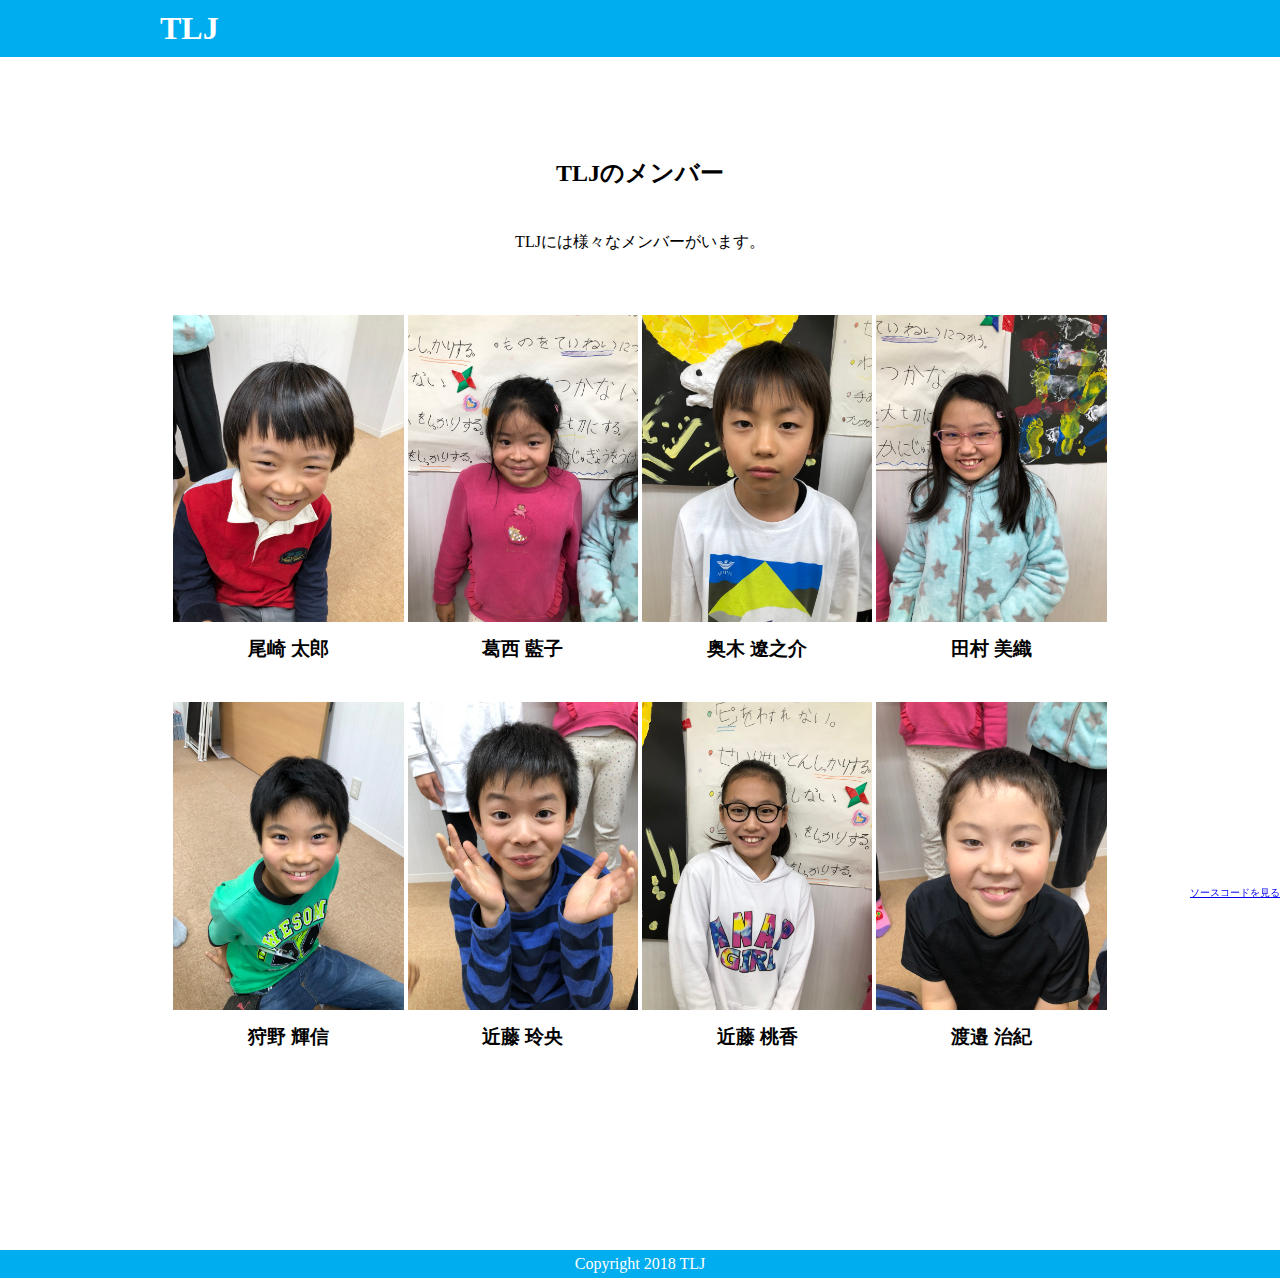
<file: senior_class/html/member.html>
<!DOCTYPE html>
<html lang="ja">

<head>
	<meta charset="UTF-8">
	<title>TLJのサイト</title>

	<link rel="stylesheet" href="style.css">
</head>

<body>
	<div class="header">
		<div class="container">
			<h1 class="header-logo"><a href="index.html">TLJ</a></h1>
		</div>
	</div>

	<div class="main">
		<div class="main-keyVis">
		</div>
		<div class="main-item main-about">
			<div class="container">
				<h2>TLJのメンバー</h2>

				<p class="text">
					TLJには様々なメンバーがいます。
				</p>

				<ul class="member-list">
					<li>
						<div class='member-image'>
							<img src="taro.jpg" alt="尾崎 太郎">
						</div>

						<h3>尾崎 太郎</h3>
					</li>

					<li>
						<div class='member-image'>
							<img src="aiko.jpg" alt="葛西 藍子">
						</div>
					
						<h3>葛西 藍子</h3>
					</li>

					<li>
						<div class='member-image'>
							<img src="ryonosuke.jpg" alt="奥木 遼之介">
						</div>
					
						<h3>奥木 遼之介</h3>
					</li>

					<li>
						<div class='member-image'>
							<img src="miori.jpg" alt="田村 美織">
						</div>
					
						<h3>田村 美織</h3>
					</li>
					
					<li>
						<div class='member-image'>
							<img src="terunobu.jpg" alt="狩野 輝信">
						</div>
					
						<h3>狩野 輝信</h3>
					</li>
					
					<li>
						<div class='member-image'>
							<img src="reo.jpg" alt="近藤 玲央">
						</div>
					
						<h3>近藤 玲央</h3>
					</li>
					
					<li>
						<div class='member-image'>
							<img src="momoka.jpg" alt="近藤 桃香">
						</div>
					
						<h3>近藤 桃香</h3>
					</li>

					<li>
						<div class='member-image'>
							<img src="haruki.jpg" alt="渡邉 治紀">
						</div>
					
						<h3>渡邉 治紀</h3>
					</li>
				</ul>
			</div>
		</div>
	</div>

	<div class="footer">
		<p>Copyright 2018 TLJ</p>
	</div>
	<div class="sublime">
		<a href="./sublime.html">
			ソースコードを見る
		</a>
	</div>
</body>

</html>
</file>
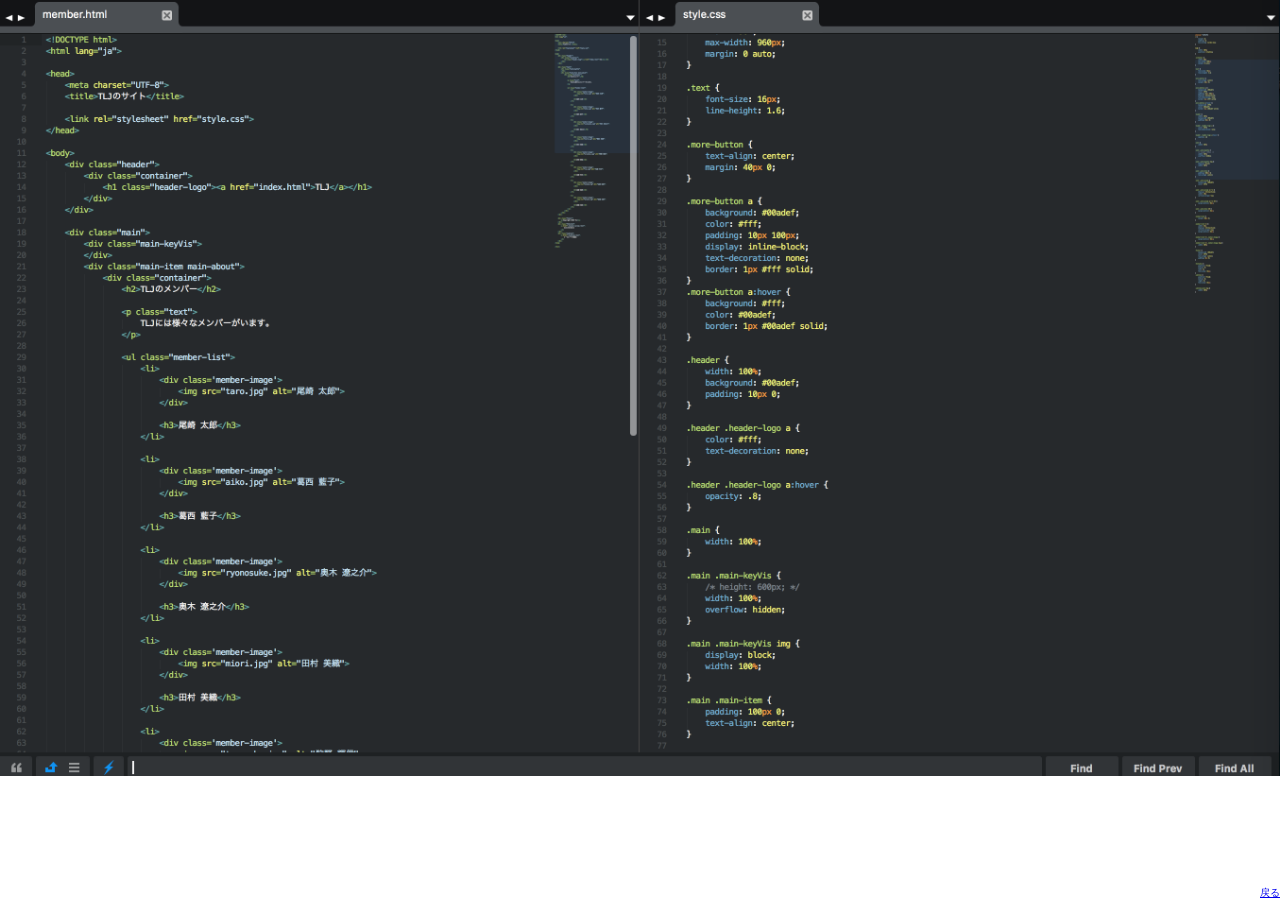
<file: senior_class/html/sublime.html>
<!DOCTYPE html>
<html lang="ja">
<head>
	<meta charset="UTF-8">
	<title>TLJのサイト</title>

	<link rel="stylesheet" href="style.css">
</head>
<body>
	<div class="sublime-main">
		<img src="http://farconnection.github.io/Bunbu/senior_class/html/sublime.png" alt="bunbu">
	</div>
	<div class="sublime">
		<a href="./index.html">
			戻る
		</a>
	</div>
</body>
</html>
</file>
<file: senior_class/html/style.css>
@charset "utf-8";
* {
	margin: 0;
	padding: 0;
	box-sizing: border-box;
}

body {
	width: 100%;
	position: relative;
}

.container {
	width: 90%;
	max-width: 960px;
	margin: 0 auto;
}

.text {
	font-size: 16px;
	line-height: 1.6;
}

.more-button {
	text-align: center;
	margin: 40px 0;
}

.more-button a {
	background: #00adef;
	color: #fff;
	padding: 10px 100px;
	display: inline-block;
	text-decoration: none;
	border: 1px #fff solid;
}
.more-button a:hover {
	background: #fff;
	color: #00adef;
	border: 1px #00adef solid;
}

.header {
	width: 100%;
	background: #00adef;
	padding: 10px 0;
}

.header .header-logo a {
	color: #fff;
	text-decoration: none;
}

.header .header-logo a:hover {
	opacity: .8;
}

.main {
	width: 100%;
}

.main .main-keyVis {
	/* height: 600px; */
	width: 100%;
	overflow: hidden;
}

.main .main-keyVis img {
	display: block;
	width: 100%;
}

.main .main-item {
	padding: 100px 0;
	text-align: center;
}

.main .main-study {
	background: #00adef;
	color: #fff;
}

.main .main-study ul li {
	display: inline-block;
	width: 49%;
	vertical-align: top;
}

.main .main-study ul li h3 {
	margin-bottom: 20px;
}

.main .main-item h2 {
	margin-bottom: 40px;
}

.member-list {
	margin: 60px 0;
}

.member-list li {
	width: 24%;
	display: inline-block;
	vertical-align: top;
	margin-bottom: 40px;
}

.member-list li .member-image {
	margin-bottom: 10px;
}
.member-list li .member-image img {
	width: 100%;
}

.footer {
	background: #00adef;
	color: #fff;
	text-align: center;
	padding: 5px 0;
}

.htmlsite {
	position: fixed;
	bottom: 0;
	left: 0;
	font-size: 10px;
}
.sublime {
	position: fixed;
	bottom: 0;
	right: 0;
	font-size: 10px;
}

.sublime-main img {
	width: 100%;
}
</file>
